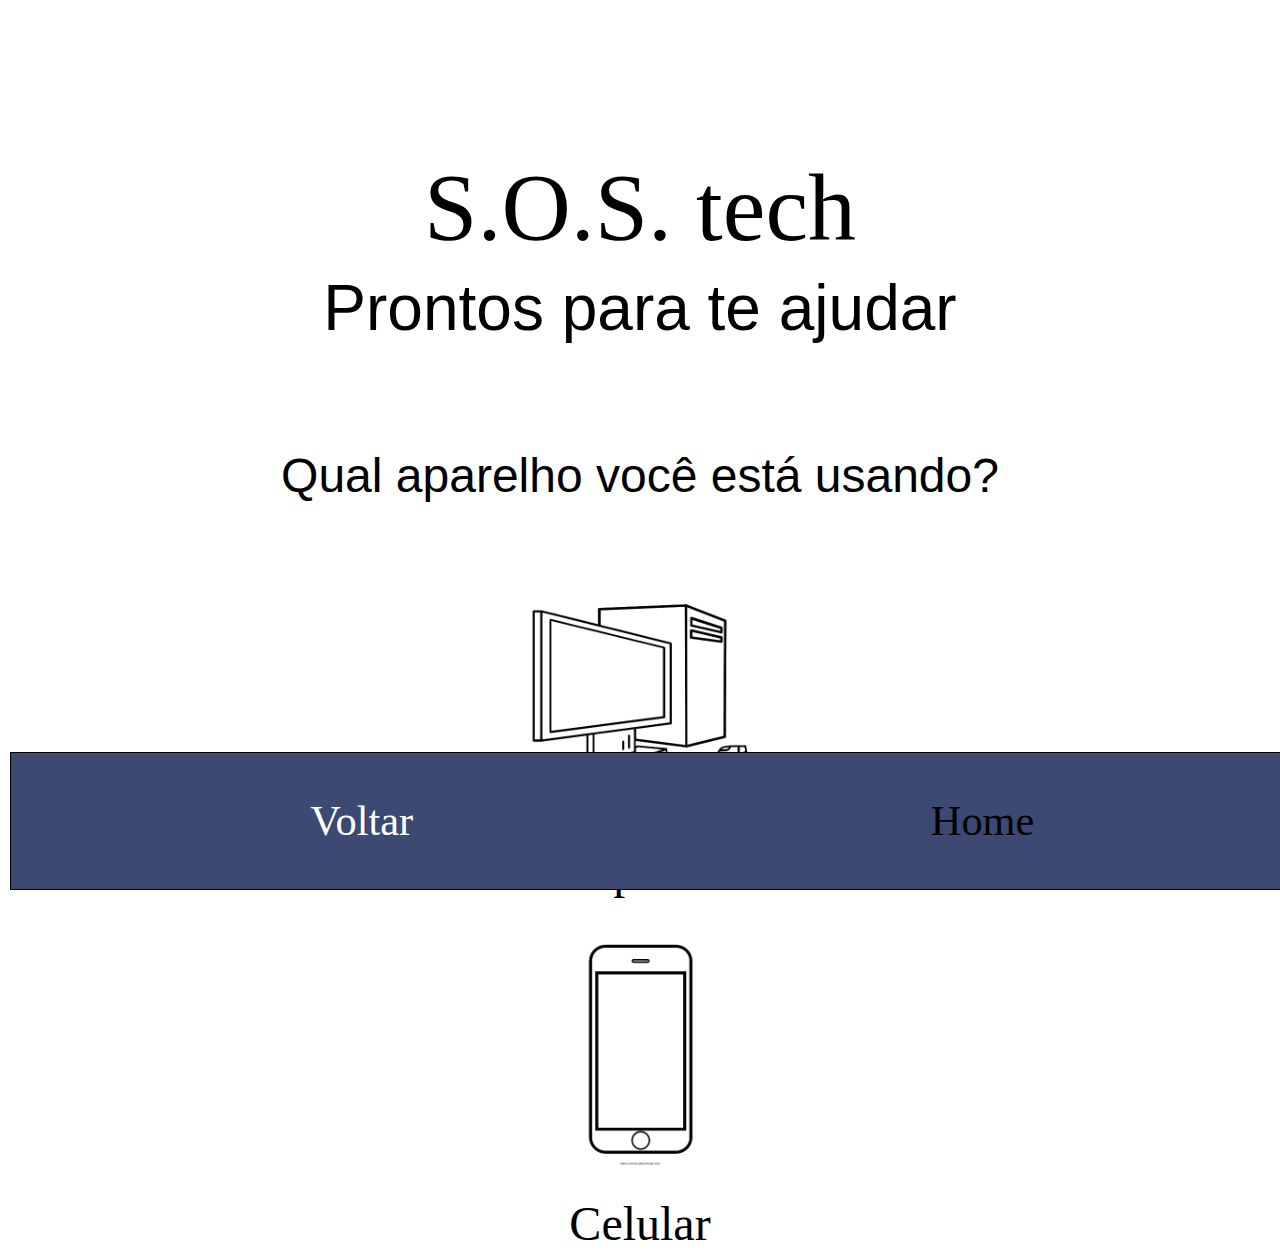
<file: index.html>
<!-- commenting in html-->

<!DOCTYPE html>
<html lang = "pt-br">
<meta charset = "utf-8">

<head>
	<title>S.O.S. tech</title>
	<link href = "./assets/css/reset.css" rel = "stylesheet">
	<link href = "./assets/css/style.css" rel = "stylesheet">
	<link href = "https://fonts.googleapis.com/css?family=Poppins&display=swap" rel="stylesheet">
	<script src = "./assets/js/codes.js"></script>
	<script src = "./assets/js/index.js"></script>
</head>


<body class = "body">

	<h1 class="title_index">S.O.S. tech</h1>

	<div class="container">
		<h2 class="subtitle_index">Prontos para te ajudar</h2>
	</div>

	<h3 class = "subsubtitle"> Qual aparelho você está usando?</h3>

	<ul class = "aparelhos">
		<li class = "aparelho"><a href="computador.html"><img class="image" src="assets/img/computador.png" alt="computador"></a><a href="computador.html"><h4>Computador</h4></a></li>
		<li class = "aparelho"><a href="Celular.html"><img class="image" src="assets/img/celular.png" alt="celular"></a><a href="Celular.html"><h4>Celular</h4></a></li>
	</ul>

	<footer class = "footer">
		<ul class = "nav">
			<li class = "nav-item"><button class = 'button' onclick="goBack()">Voltar</button><script>
				function goBack() {
					window.history.back();
				}
			</script></li>
			<li class = "nav-item"><a href="index.html" class='button'>Home</a></li>
		</ul>
	</footer>

</body>

</html>
</file>
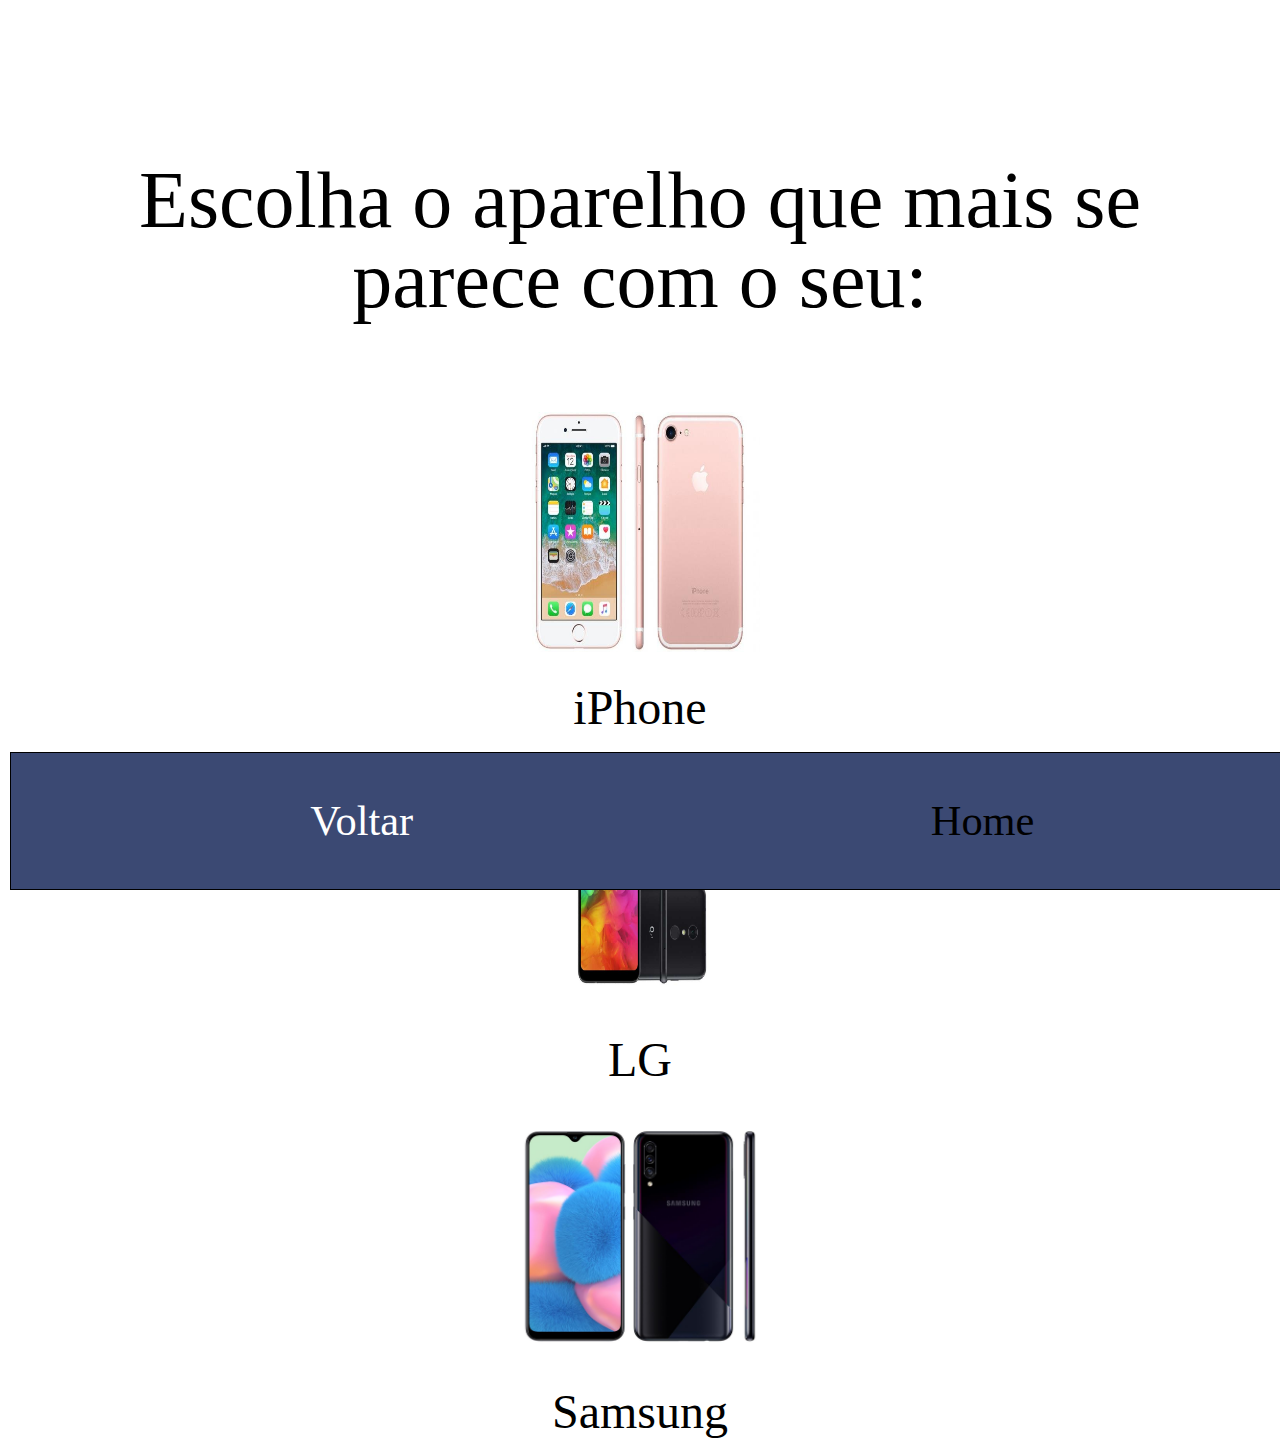
<file: Celular.html>
<!-- commenting in html-->

<!DOCTYPE html>
<html lang = "pt-br">
<meta charset = "utf-8">

<head>
	<title>Celular</title>
	<link href = "./assets/css/reset.css" rel = "stylesheet">
	<link href = "./assets/css/style.css" rel = "stylesheet">
	<link href = "https://fonts.googleapis.com/css?family=Poppins&display=swap" rel="stylesheet">
  <script src = "./assets/js/codes.js"></script>
</head>

<body class = "body">
	<h1 class = "title">Escolha o aparelho que mais se parece com o seu:</h1>

	<ul class = "aparelhos">
		<li class = "aparelho"><a href="perguntas_iphone.html"><img class="image" src="assets/img/iphone.jpg" alt="IPhone"></a><a href="perguntas_iphone.html"><h4>iPhone</h4></a></li>
		<li class = "aparelho"><a href="pagina_em_construcao.html"><img class="image" src="assets/img/lg.jpg" alt="LG"></a><a href="perguntas_iphone.html"><h4>LG</h4></a></li>
		<li class = "aparelho"><a href="pagina_em_construcao.html"><img class="image" src="assets/img/samsung.jpg" alt="Samsung"></a><a href="perguntas_iphone.html"><h4>Samsung</h4></a></li>
	</ul>

	<footer class = "footer">
		<ul class = "nav">
			<li class = "nav-item"><button class = 'button' onclick="goBack()">Voltar</button><script>
				function goBack() {
					window.history.back();
				}
			</script></li>
			<li class = "nav-item"><a href="index.html" class='button'>Home</a></li>
		</ul>
	</footer>

</body>
</html>
</file>
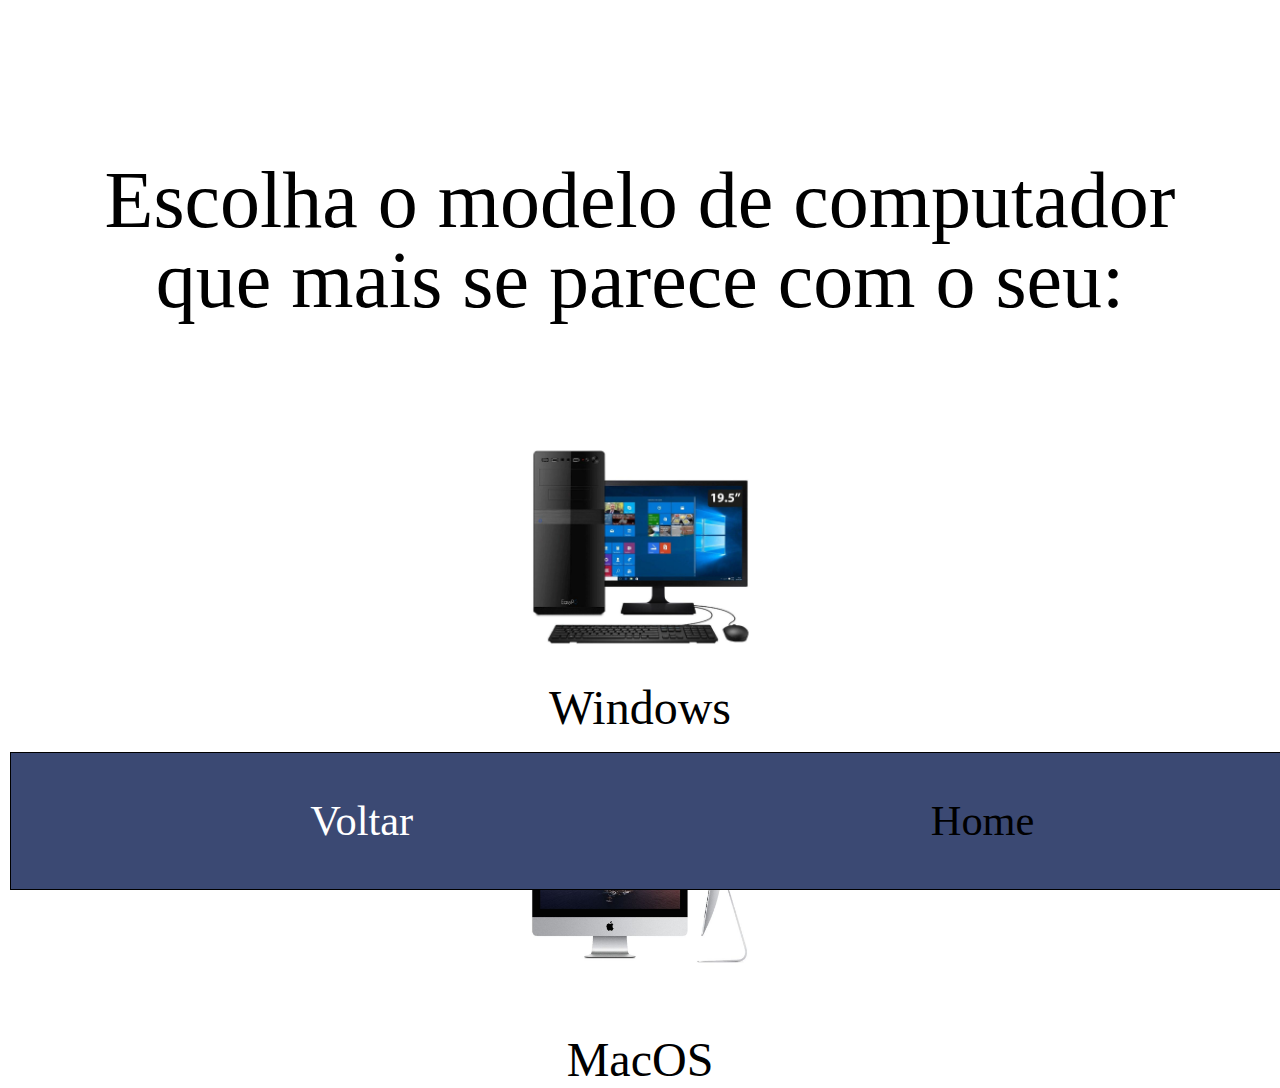
<file: computador.html>
<!-- commenting in html-->

<!DOCTYPE html>
<html lang = "pt-br">
<meta charset = "utf-8">

<head>
	<title>Computador</title>
	<link href = "./assets/css/reset.css" rel = "stylesheet">
	<link href = "./assets/css/style.css" rel = "stylesheet">
	<link href = "https://fonts.googleapis.com/css?family=Poppins&display=swap" rel="stylesheet">
  <script src = "./assets/js/codes.js"></script>
</head>

<body class = "body">
	<h1 class = "title">Escolha o modelo de computador que mais se parece com o seu:</h1>

	<ul class = "aparelhos">
		<li class = "aparelho"><a href="pagina_em_construcao.html"><img class="image" src="assets/img/windows.jpg" alt="Computador Windows"></a><a href="pagina_em_construcao.html"><h4>Windows</h4></a></li>
		<li class = "aparelho"><a href="pagina_em_construcao.html"><img class="image" src="assets/img/imac" alt="Mac"></a><a href="pagina_em_construcao.html"><h4>MacOS</h4></a></li>
		
	</ul>

	<footer class = "footer">
		<ul class = "nav">
			<li class = "nav-item"><button class = 'button' onclick="goBack()">Voltar</button><script>
				function goBack() {
					window.history.back();
				}
			</script></li>
			<li class = "nav-item"><a href="index.html" class='button'>Home</a></li>
		</ul>
	</footer>

</body>
</html>
</file>
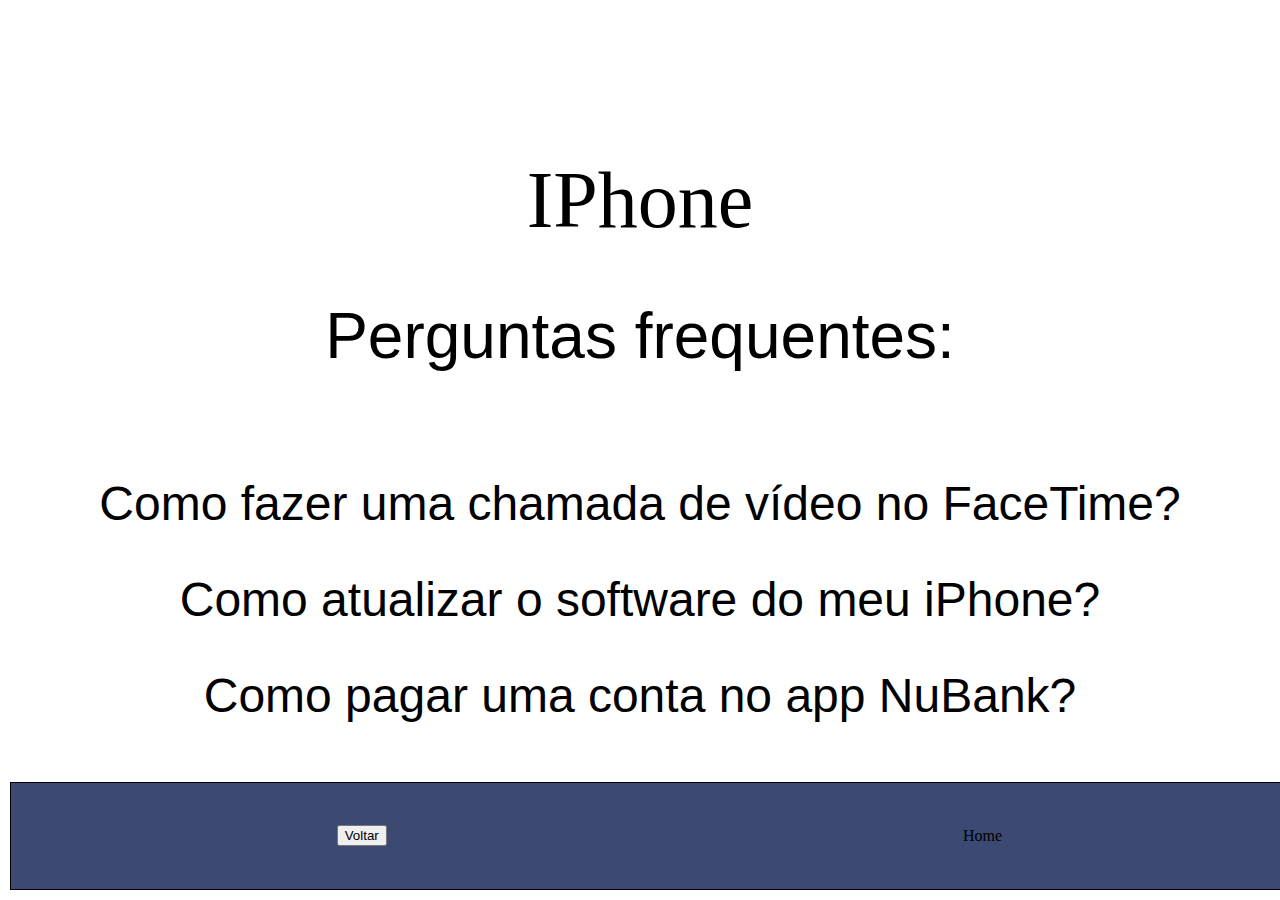
<file: IPhone.html>
<!-- commenting in html-->

<!DOCTYPE html>
<html lang = "pt-br">
<meta charset = "utf-8">

<head>
	<title>IPhone</title>
	<link href = "./assets/css/reset.css" rel = "stylesheet">
	<link href = "./assets/css/style.css" rel = "stylesheet">
	<link href = "https://fonts.googleapis.com/css?family=Poppins&display=swap" rel="stylesheet">
    <script src = "./assets/js/codes.js"></script>
</head>

<body>
	<h1 class = "title">IPhone</h1>
	<div class="container">
		<h2 class="subtitle">Perguntas frequentes:</h2>
	</div>

	<div class = "cduvidas">
	<ul class = "duvidas">
		<li class = "subsubtitle">Como fazer uma chamada de vídeo no FaceTime?</li>
		<li class = "subsubtitle">Como atualizar o software do meu iPhone?</li>
		<li class = "subsubtitle">Como pagar uma conta no app NuBank?</li>
	</ul>
	</div>

<footer class = "footer">
		<ul class = "nav">
			<li class = "nav-item"><button onclick="goBack()">Voltar</button><script>
				function goBack() {
 					window.history.back();
				}
			</script></li>
			<li class = "nav-item"><a href="index.html">Home</a></li>
		</ul>
	</footer>

</body>
</html>
</file>
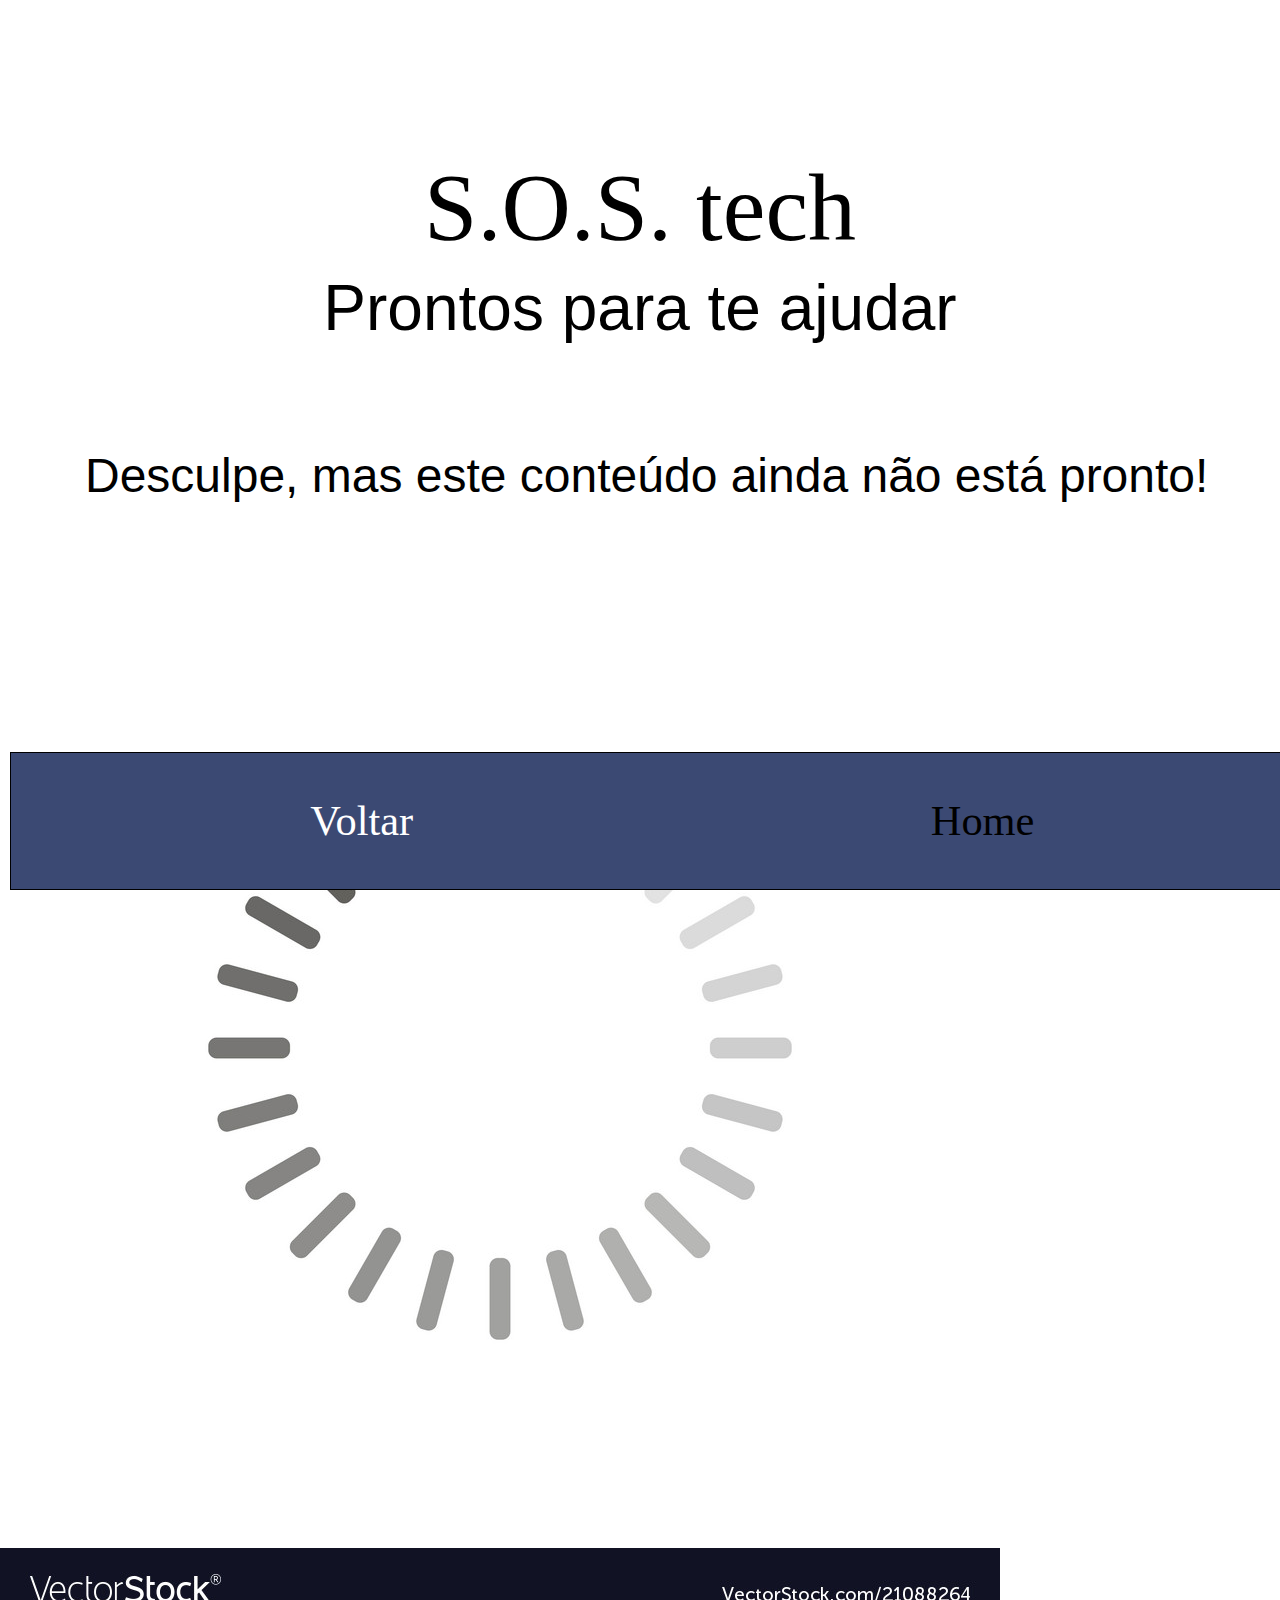
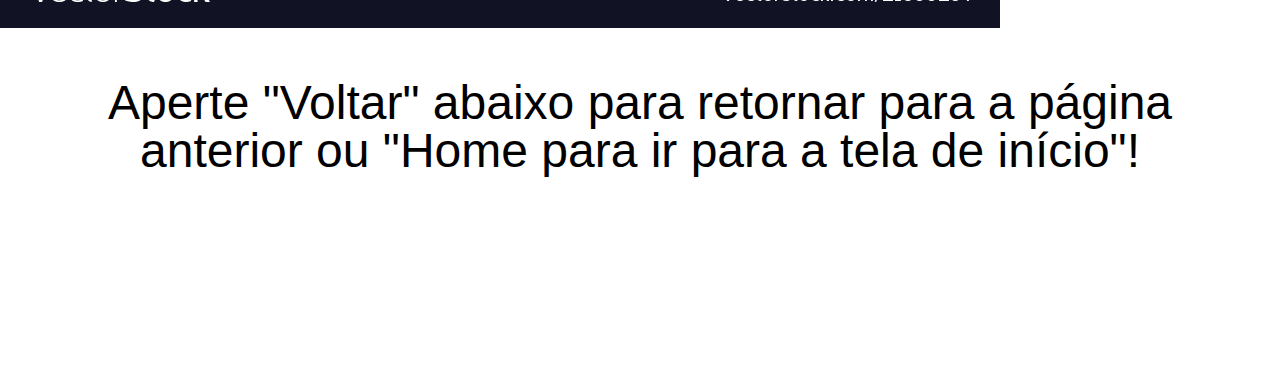
<file: pagina_em_construcao.html>
<!-- commenting in html-->

<!DOCTYPE html>
<html lang = "pt-br">
<meta charset = "utf-8">

<head>
	<title>S.O.S. tech</title>
	<link href = "./assets/css/reset.css" rel = "stylesheet">
	<link href = "./assets/css/style.css" rel = "stylesheet">
	<link href = "https://fonts.googleapis.com/css?family=Poppins&display=swap" rel="stylesheet">
    <script src = "./assets/js/codes.js"></script>
    <script src = "./assets/js/index.js"></script>
</head>


<body class = "body">

	<h1 class="title_index">S.O.S. tech</h1>

	<div class="container">
		<h2 class="subtitle_index">Prontos para te ajudar</h2>
	</div>
    <h3 class = "subsubtitle"><img> Desculpe, mas este conteúdo ainda não está pronto!</h3>
    <img class = "loading_image" src="assets/img/progress_symbol.jpg" alt="Carregando">
    <h3 class = "subsubtitle"> Aperte "Voltar" abaixo para retornar para a página anterior ou "Home para ir para a tela de início"!<br><br><br><br></h3>

    <footer class = "footer">
        <ul class = "nav">
            <li class = "nav-item"><button class = 'button' onclick="goBack()">Voltar</button><script>
                function goBack() {
                    window.history.back();
                }
            </script></li>
            <li class = "nav-item"><a href="index.html" class='button'>Home</a></li>
        </ul>
    </footer>

</body>

</html>
</file>
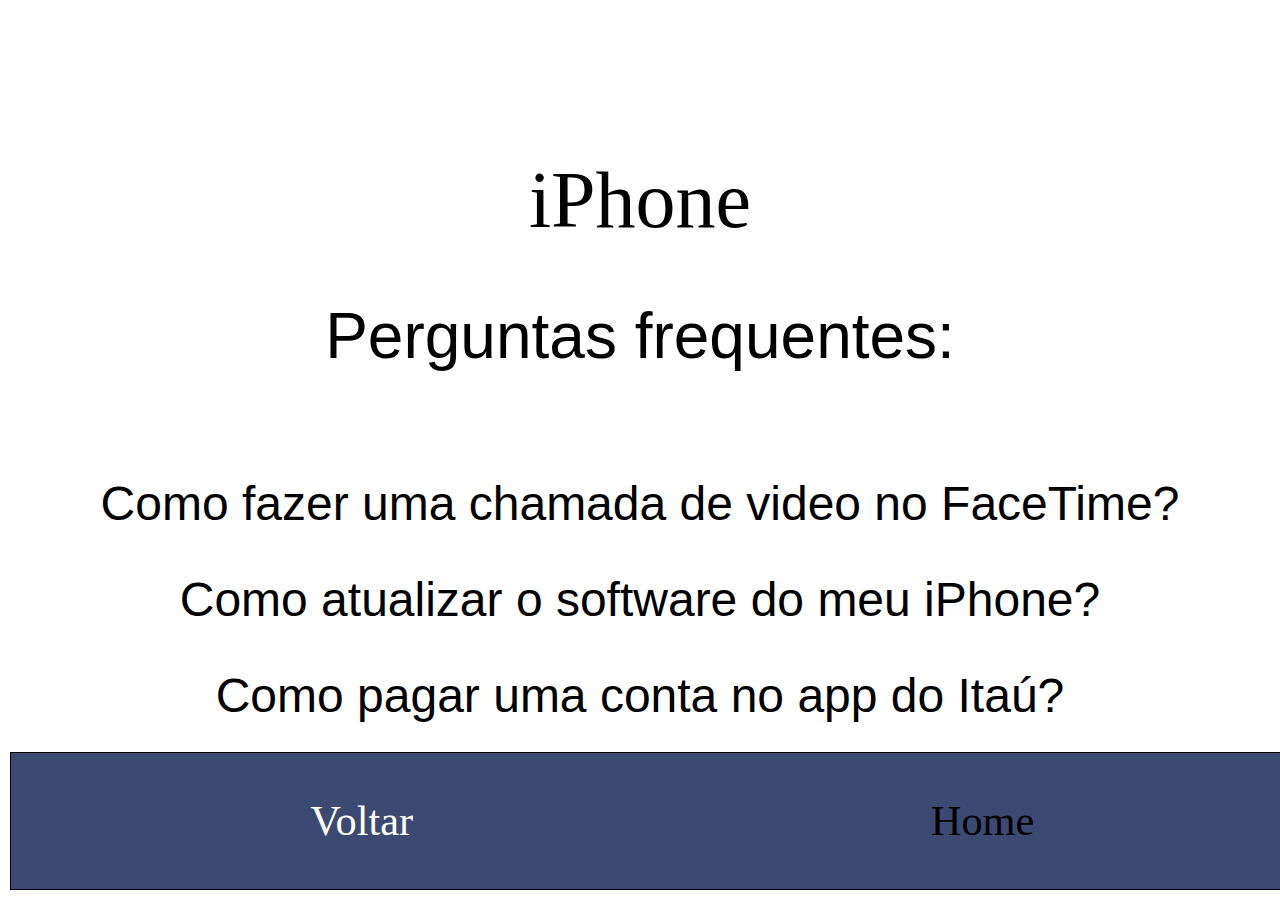
<file: perguntas_iphone.html>
<!-- commenting in html-->

<!DOCTYPE html>
<html lang = "pt-br">
<meta charset = "utf-8">

<head>
	<title>iPhone</title>
	<link href = "./assets/css/reset.css" rel = "stylesheet">
	<link href = "./assets/css/style.css" rel = "stylesheet">
	<link href = "https://fonts.googleapis.com/css?family=Poppins&display=swap" rel="stylesheet">
  <script src = "./assets/js/codes.js"></script>
</head>

<body class = "body">
	<h1 class = "title">iPhone</h1>
	<div class="container">
		<h2 class="subtitle">Perguntas frequentes:</h2>
	</div>

	<div class = "cduvidas">
   <ul class = "duvidas">
    <li class = "subsubtitle"><a href="resposta_facetime.html">Como fazer uma chamada de video no FaceTime?</a></li>
    <li class = "subsubtitle"><a href="resposta_software.html">Como atualizar o software do meu iPhone?</a></li>
    <li class = "subsubtitle"><a href="resposta_nubank.html">Como pagar uma conta no app do Itaú?</a></li>
  </ul>
</div>

<footer class = "footer">
  <ul class = "nav">
   <li class = "nav-item"><button class = 'button' onclick="goBack()">Voltar</button><script>
    function goBack() {
     window.history.back();
   }
 </script></li>
 <li class = "nav-item"><a href="index.html" class='button'>Home</a></li>
</ul>
</footer>

</body>
</html>
</file>
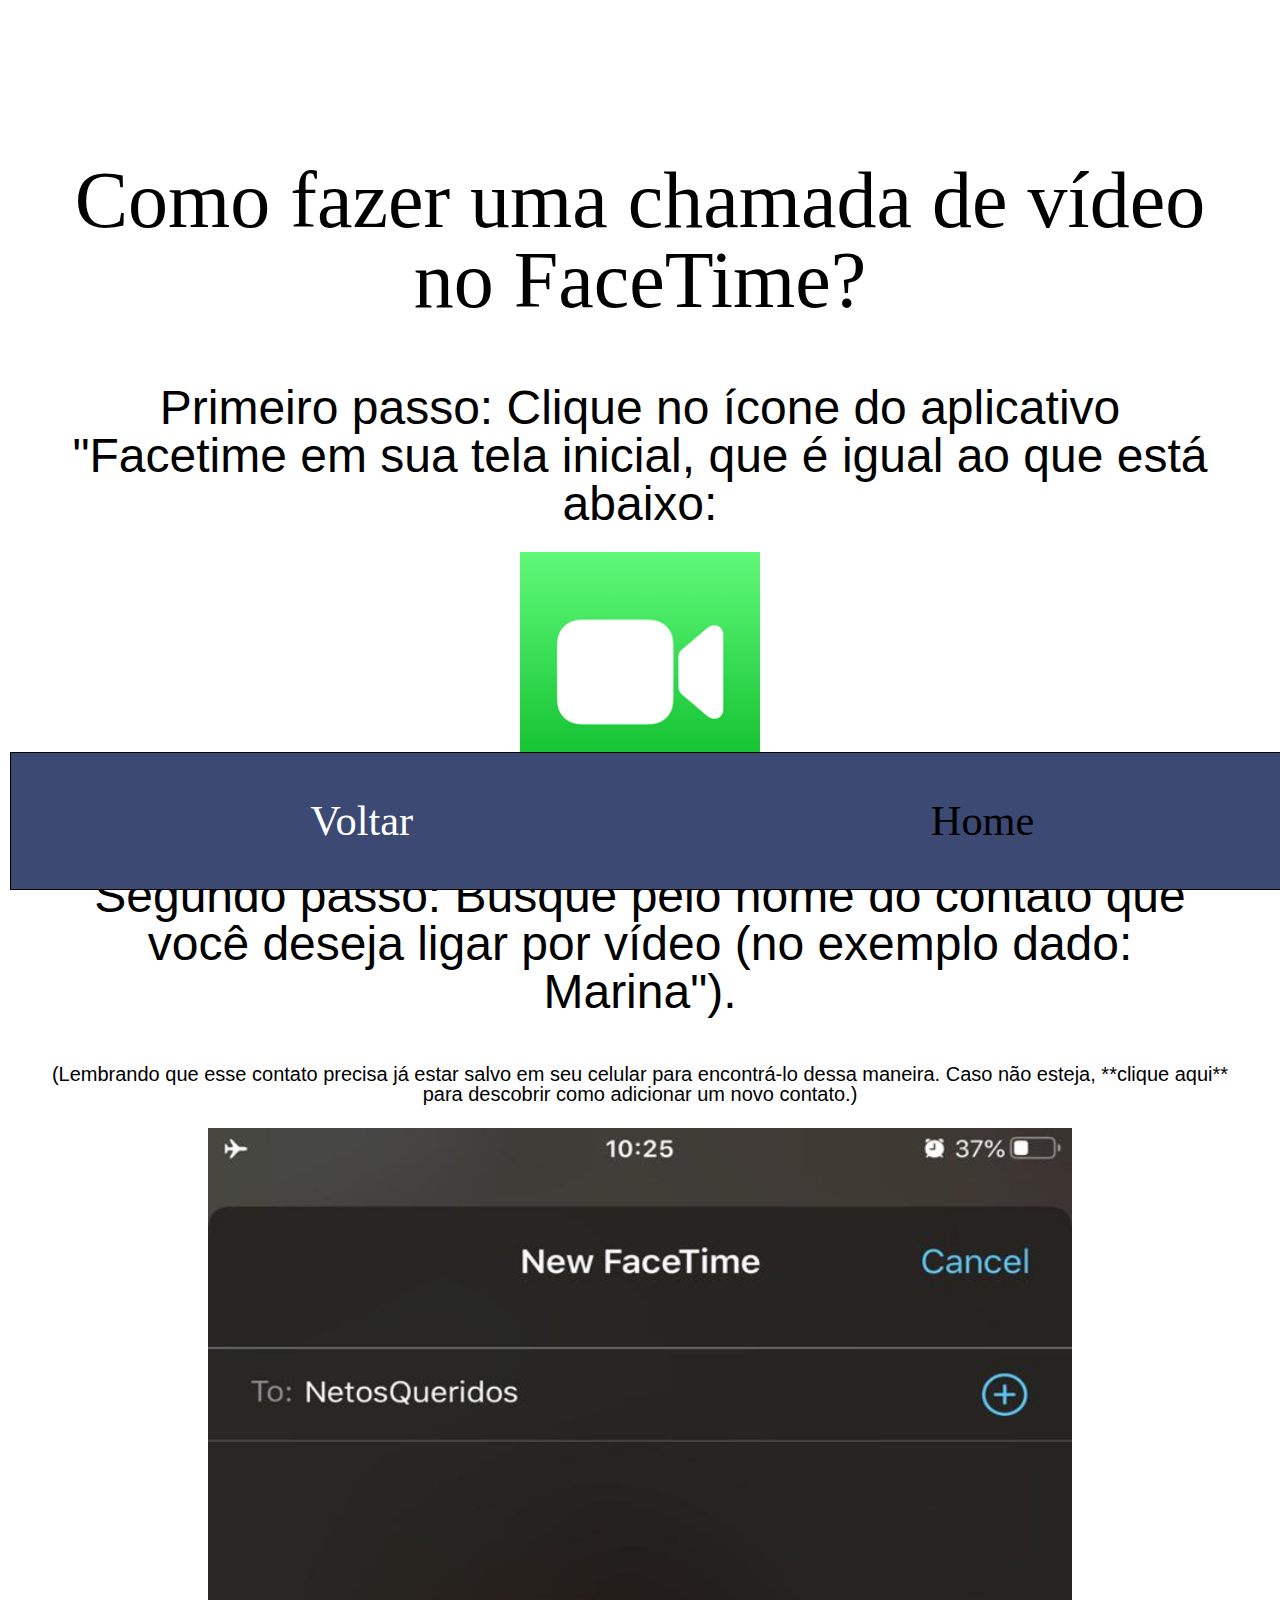
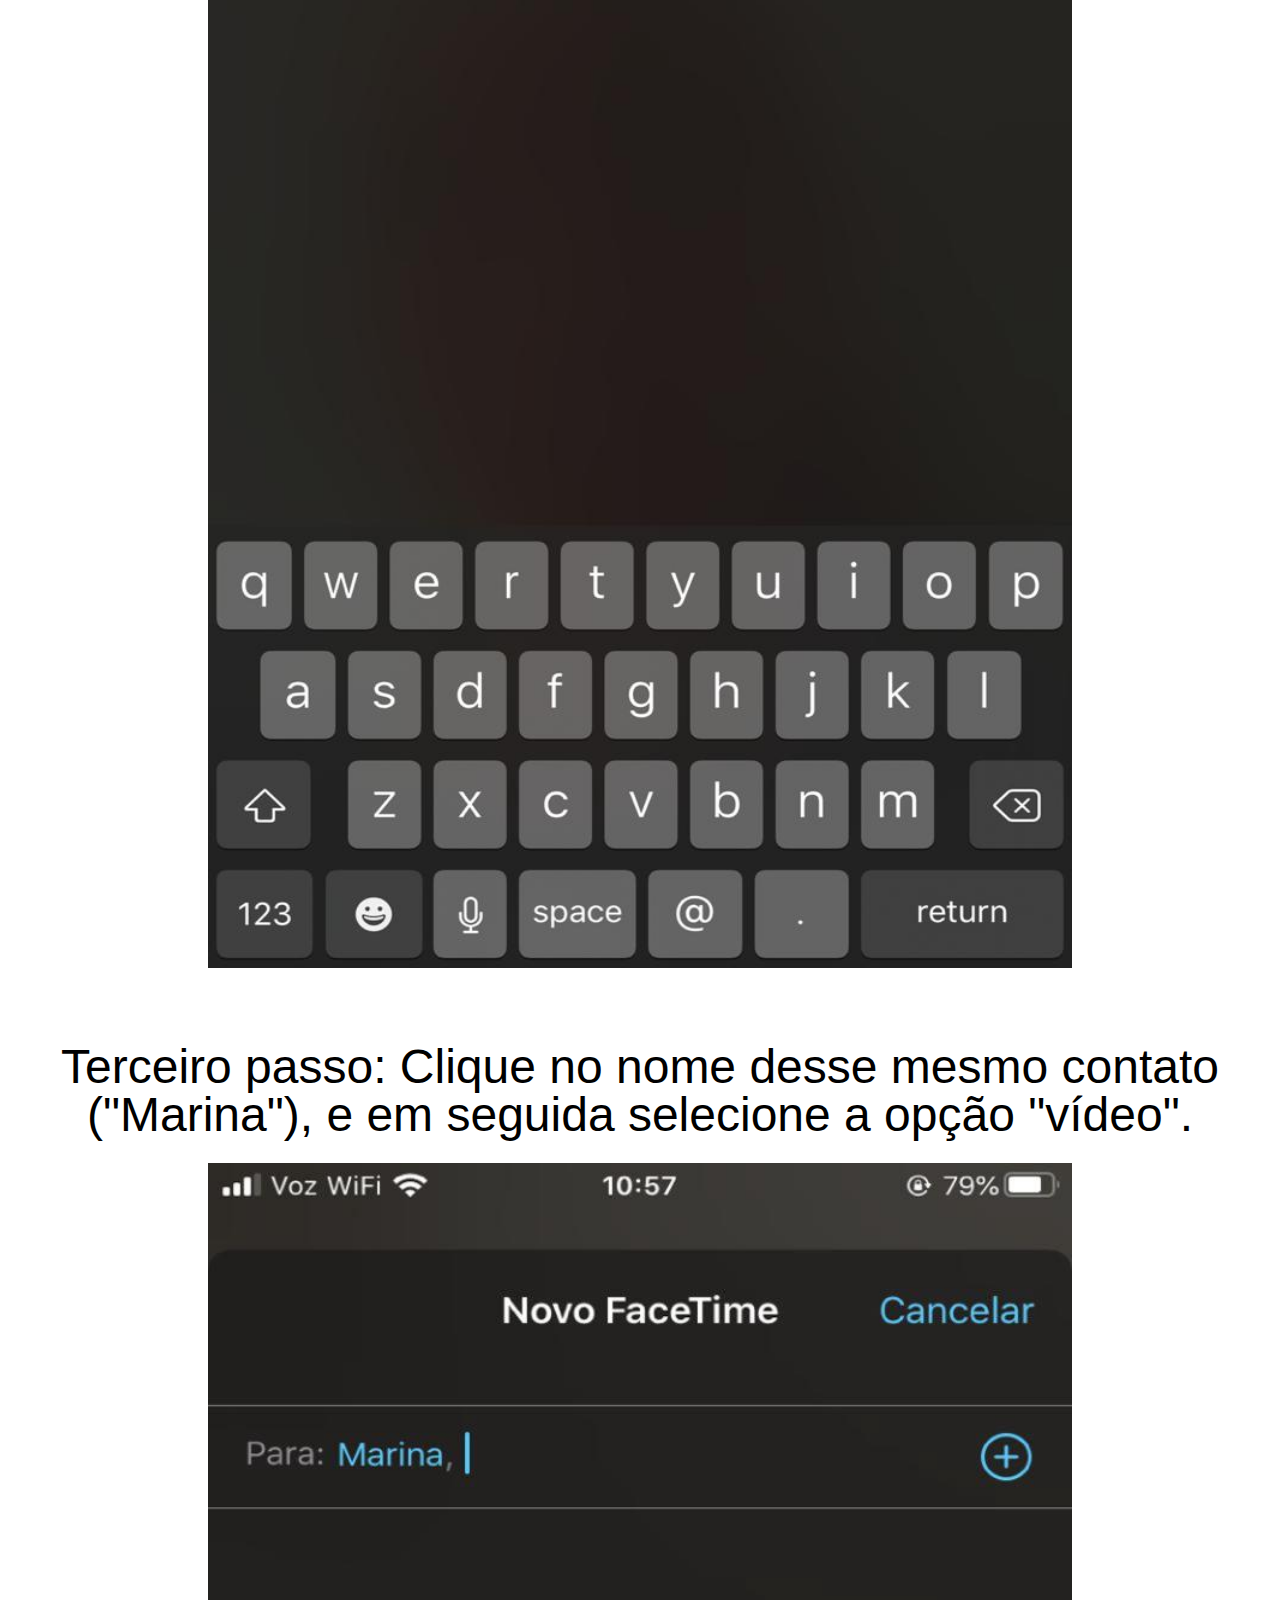
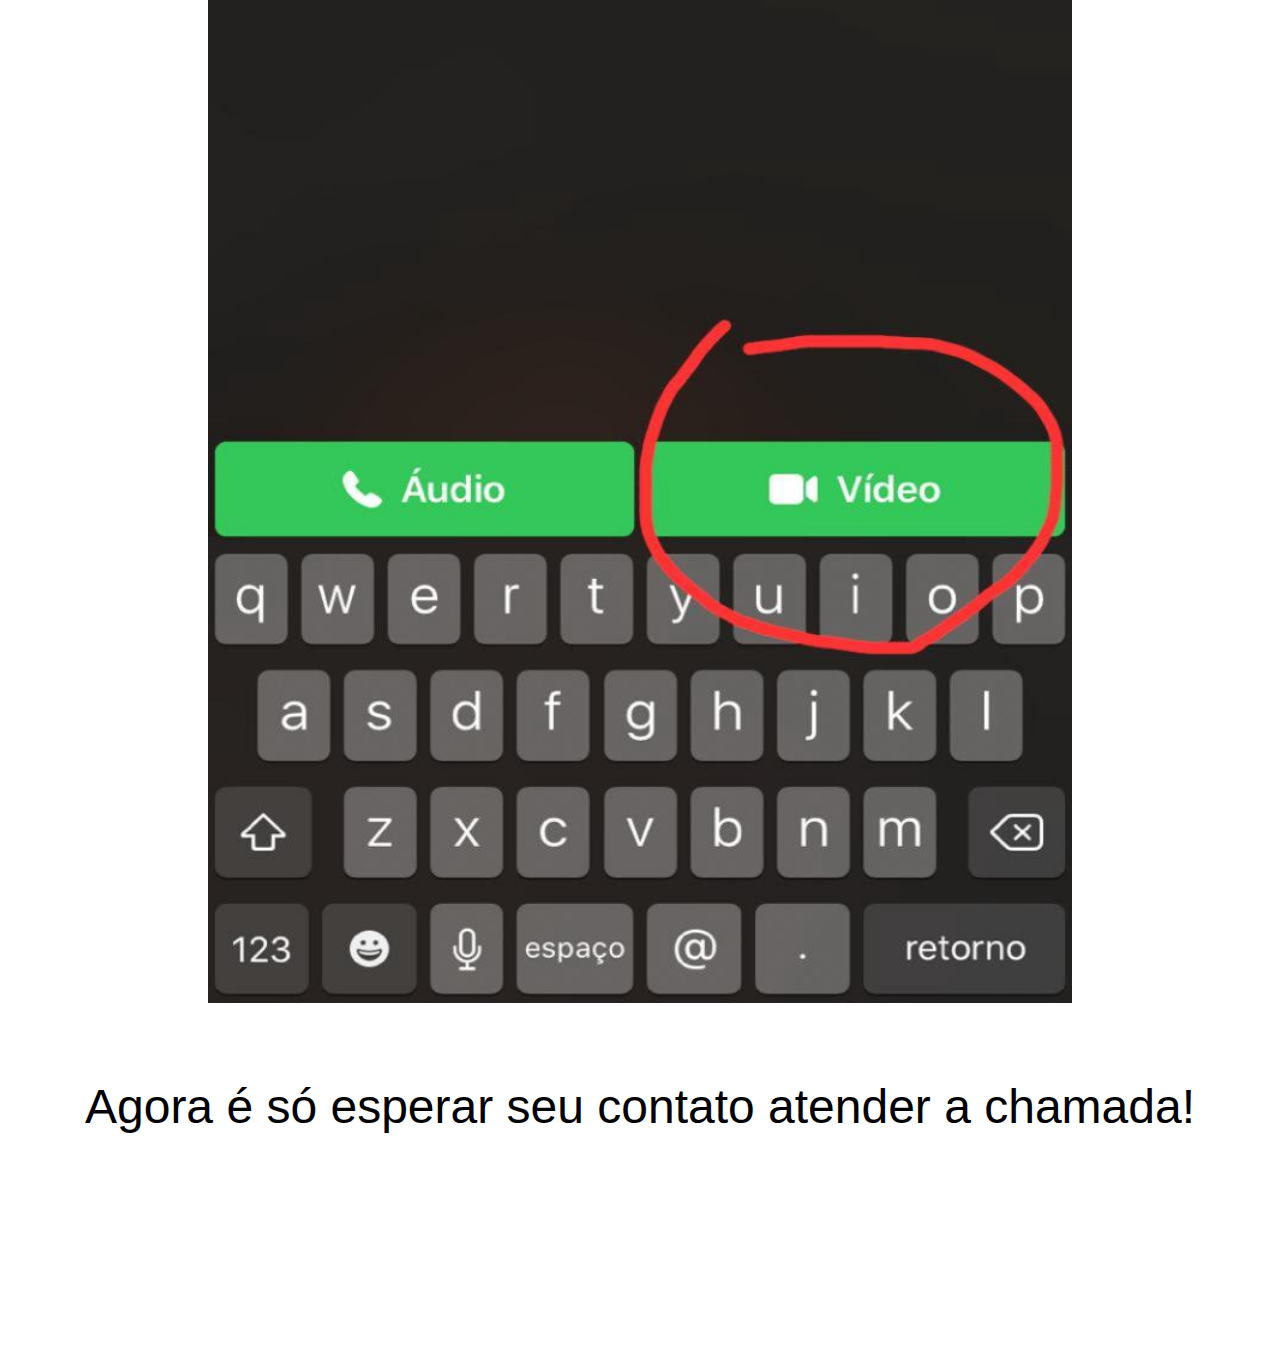
<file: resposta_facetime.html>
<!-- commenting in html-->

<!DOCTYPE html>
<html lang = "pt-br">
<meta charset = "utf-8">

<head>
	<title>Como fazer uma chamada de vídeo no FaceTime?</title>
	<link href = "./assets/css/reset.css" rel = "stylesheet">
	<link href = "./assets/css/style.css" rel = "stylesheet">
	<link href = "https://fonts.googleapis.com/css?family=Poppins&display=swap" rel="stylesheet">
  <script src = "./assets/js/codes.js"></script>
</head>

<body>
	<ul class = "duvidas">
   <li class = "title">Como fazer uma chamada de vídeo no FaceTime?</li>
   <li class = "subsubtitle"><h3>Primeiro passo: Clique no ícone do aplicativo "Facetime em sua tela inicial, que é igual ao que está abaixo:</h3><img class="image" src="assets/img/facetime.png" alt="Facetime Icon"></li>
   <li class = "subsubtitle"><h3>Segundo passo: Busque pelo nome do contato que você deseja ligar por vídeo (no exemplo dado: Marina").</h3></li> 
   <li class="mini_text"><h3>(Lembrando que esse contato precisa já estar salvo em seu celular para encontrá-lo dessa maneira. Caso não esteja, <a href="pagina_em_construcao.html">**clique aqui**</a> para descobrir como adicionar um novo contato.)</h3><img class="screenshot" src="assets/img/facetimepesquisa.jpeg" alt="Passo 1"></li>
   <li class = "subsubtitle"><h3>Terceiro passo: Clique no nome desse mesmo contato ("Marina"), e em seguida selecione a opção "vídeo".</h3><img class="screenshot" src="assets/img/facetimevideo.jpeg" alt="Passo 2"></li>
   <li class = "subsubtitle">Agora é só esperar seu contato atender a chamada!<br><br><br><br><br></li>
 </ul>

 <footer class = "footer">
  <ul class = "nav">
    <li class = "nav-item"><button class = 'button' onclick="goBack()">Voltar</button><script>
      function goBack() {
        window.history.back();
      }
    </script></li>
    <li class = "nav-item"><a href="index.html" class='button'>Home</a></li>
  </ul>
</footer>

</body>
</html>
</file>
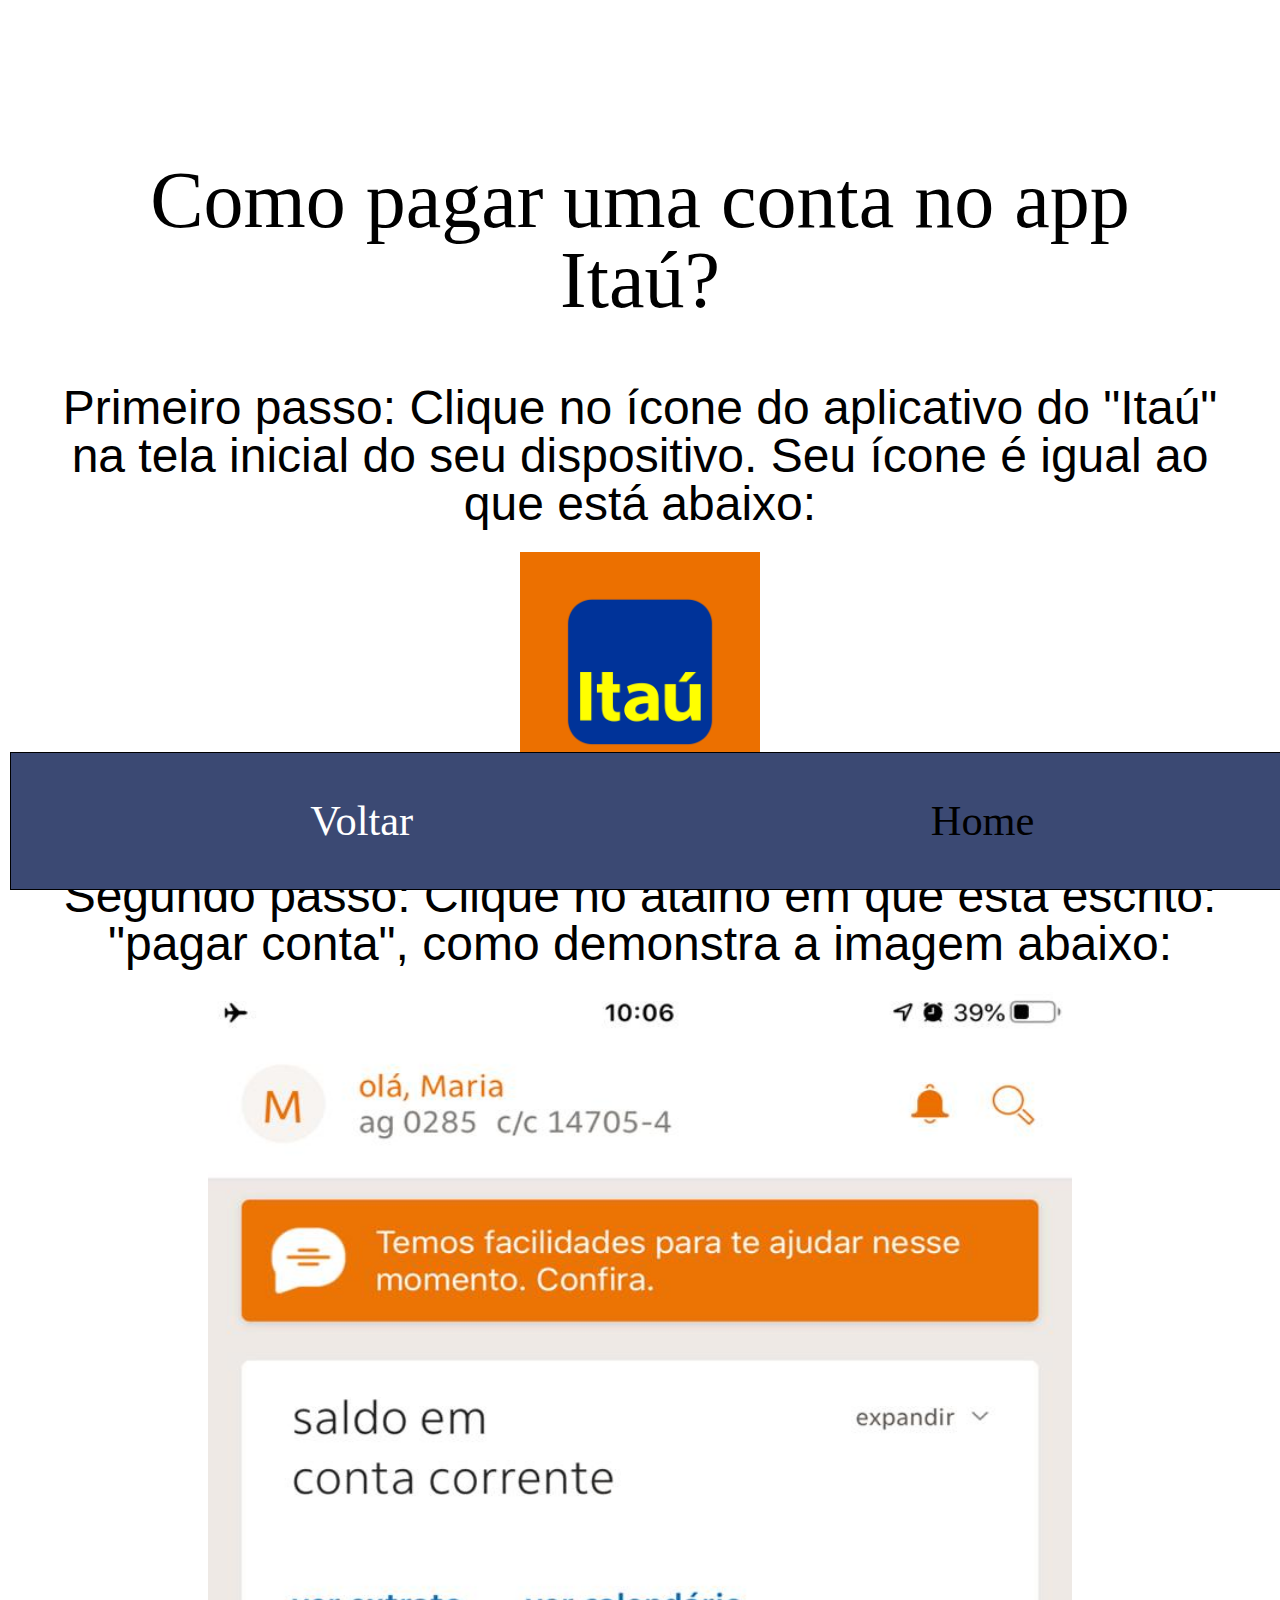
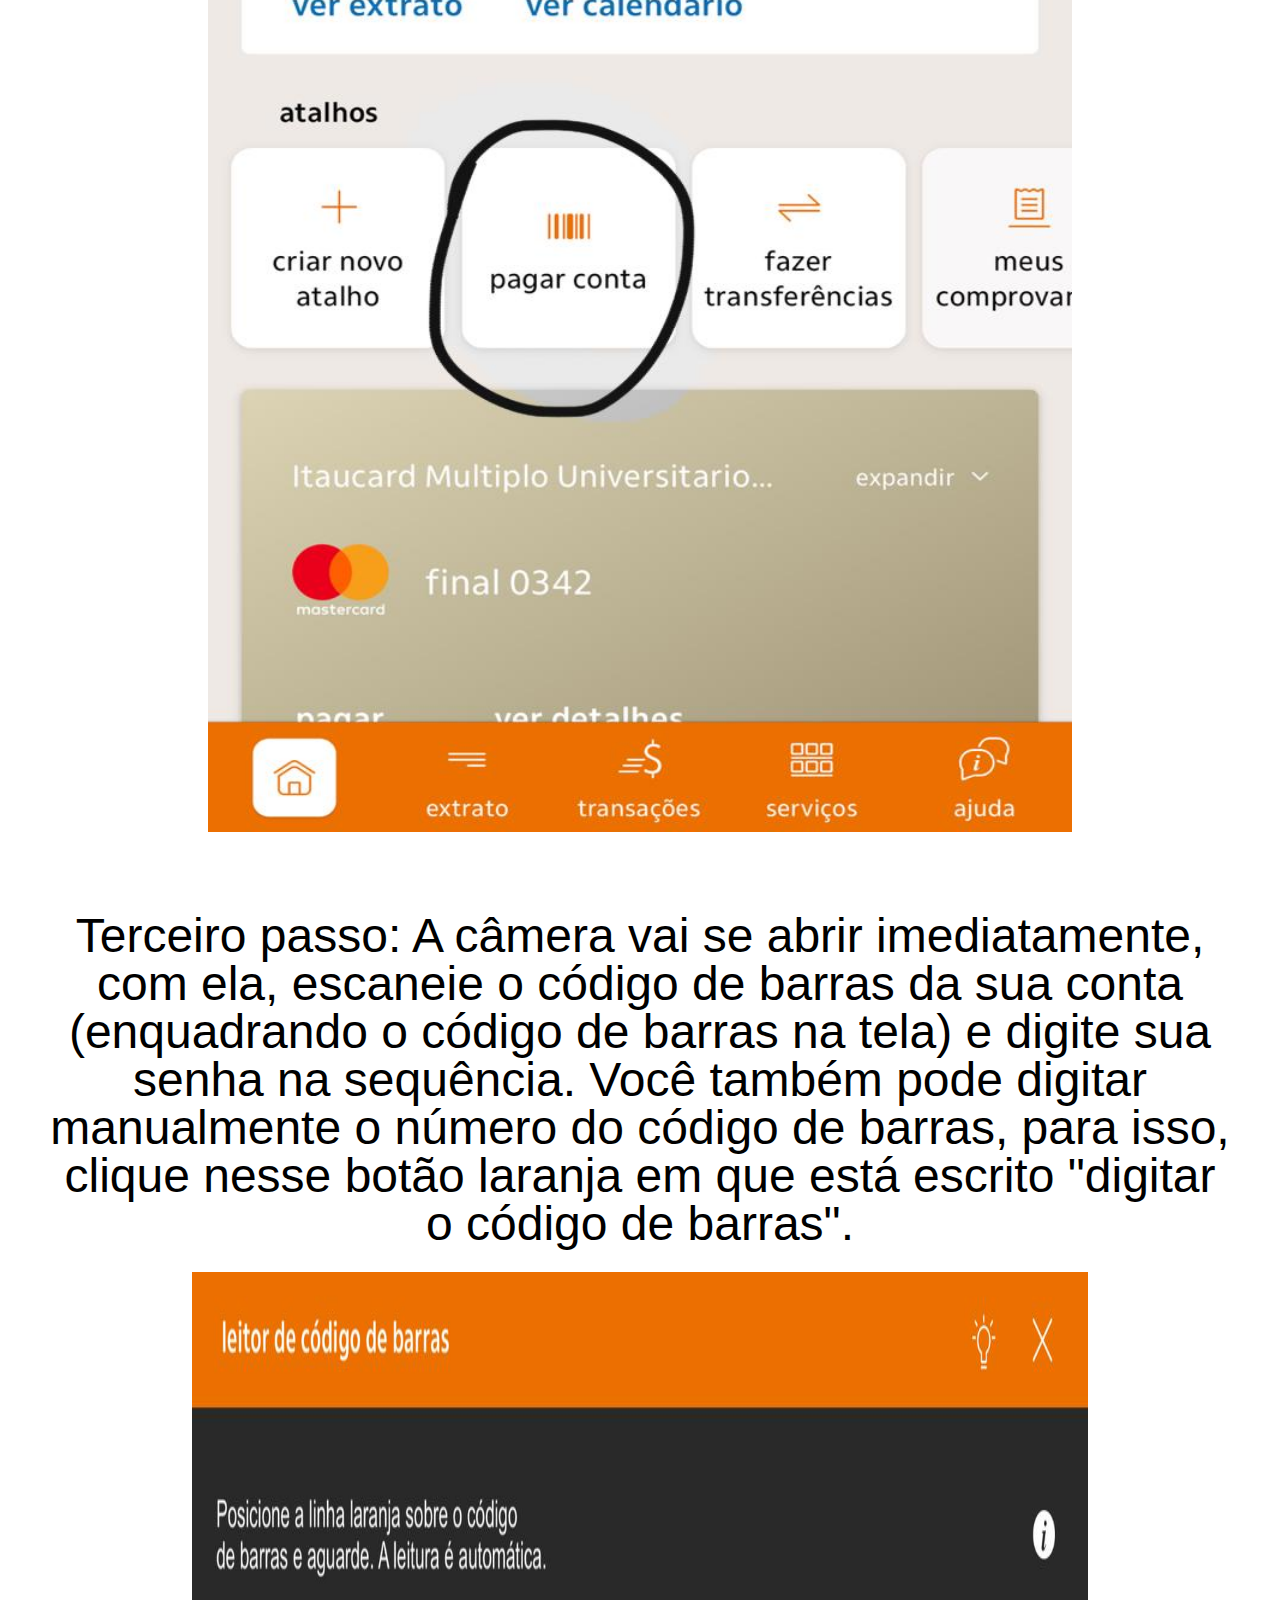
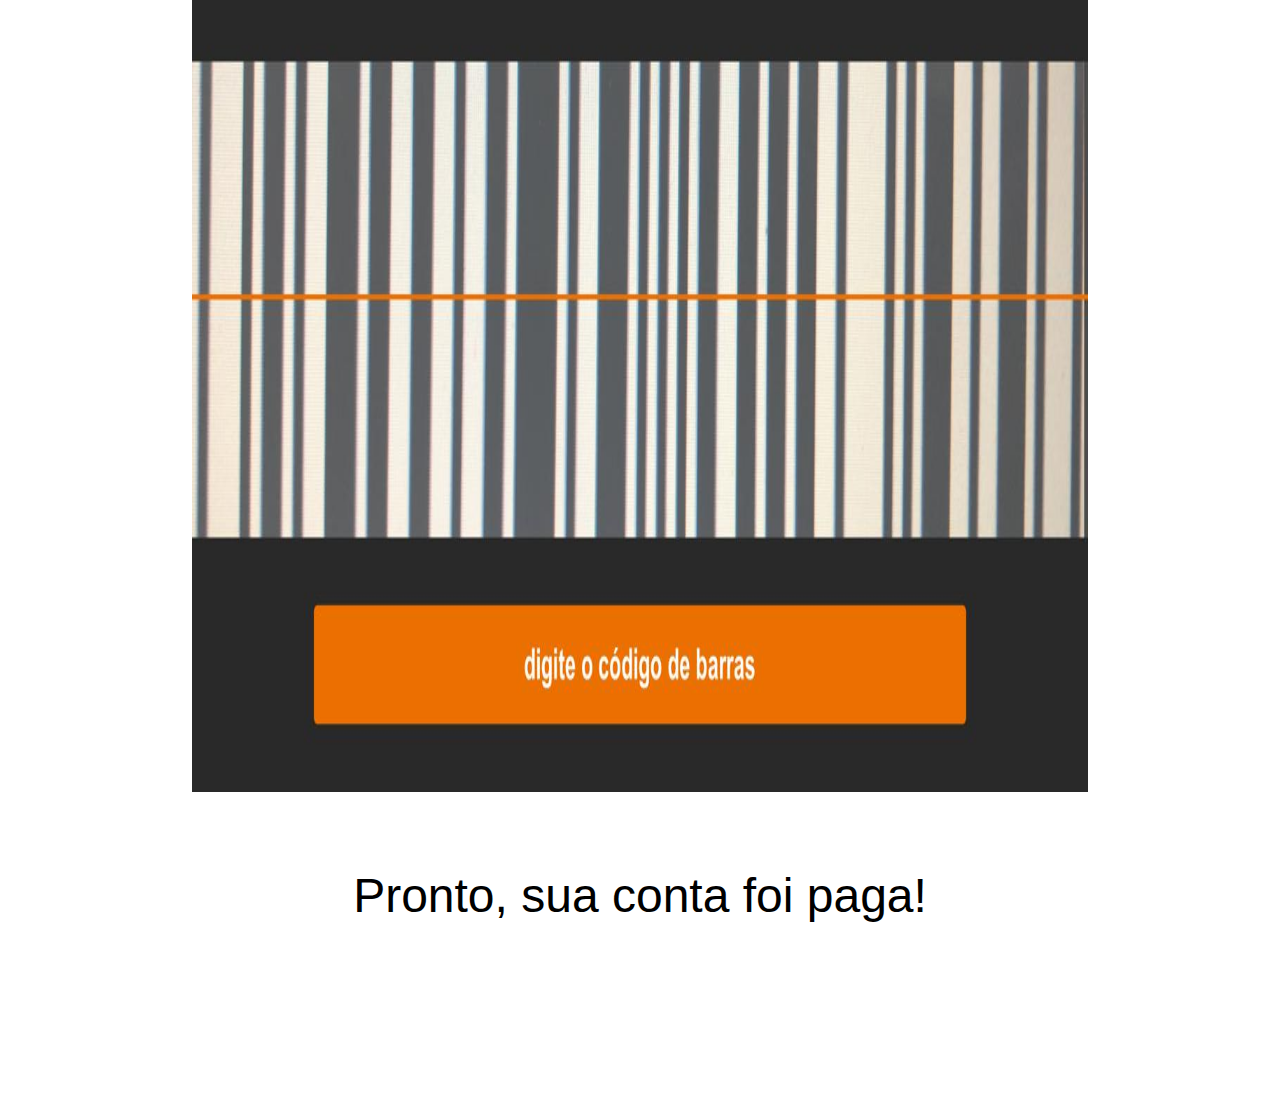
<file: resposta_nubank.html>
<!-- commenting in html-->

<!DOCTYPE html>
<html lang = "pt-br">
<meta charset = "utf-8">

<head>
	<title>Como pagar uma conta no app do Itaú?</title>
	<link href = "./assets/css/reset.css" rel = "stylesheet">
	<link href = "./assets/css/style.css" rel = "stylesheet">
	<link href = "https://fonts.googleapis.com/css?family=Poppins&display=swap" rel="stylesheet">
  <script src = "./assets/js/codes.js"></script>
</head>

<body class = "body">
	<ul class = "duvidas">
   <li class = "title">Como pagar uma conta no app Itaú?</li>
   <li class = "subsubtitle"><h3>Primeiro passo: Clique no ícone do aplicativo do "Itaú" na tela inicial do seu dispositivo. Seu ícone é igual ao que está abaixo:</h3><img class="image" src="assets/img/itau.png" alt="App Itaú"></h2></li>
   <li class = "subsubtitle"><h3>Segundo passo: Clique no atalho em que está escrito: "pagar conta", como demonstra a imagem abaixo:</h3><img class="screenshot" src="assets/img/pagarconta.jpeg" alt="Página Inicial do Itaú"></li>
   <li class = "subsubtitle"><h3>Terceiro passo: A câmera vai se abrir imediatamente, com ela, escaneie o código de barras da sua conta (enquadrando o código de barras na tela) e digite sua senha na sequência. Você também pode digitar manualmente o número do código de barras, para isso, clique nesse botão laranja em que está escrito "digitar o código de barras".</h3><img class="screenshot_cut" src="assets/img/codbarras.jpeg" alt="Página Inicial do Itaú"></li>
   <li class = "subsubtitle">Pronto, sua conta foi paga!<br><br><br><br></li>
 </ul>

 <footer class = "footer">
  <ul class = "nav">
    <li class = "nav-item"><button class = 'button' onclick="goBack()">Voltar</button><script>
      function goBack() {
        window.history.back();
      }
    </script></li>
    <li class = "nav-item"><a href="index.html" class='button'>Home</a></li>
  </ul>
</footer>

</body>
</html>
</file>
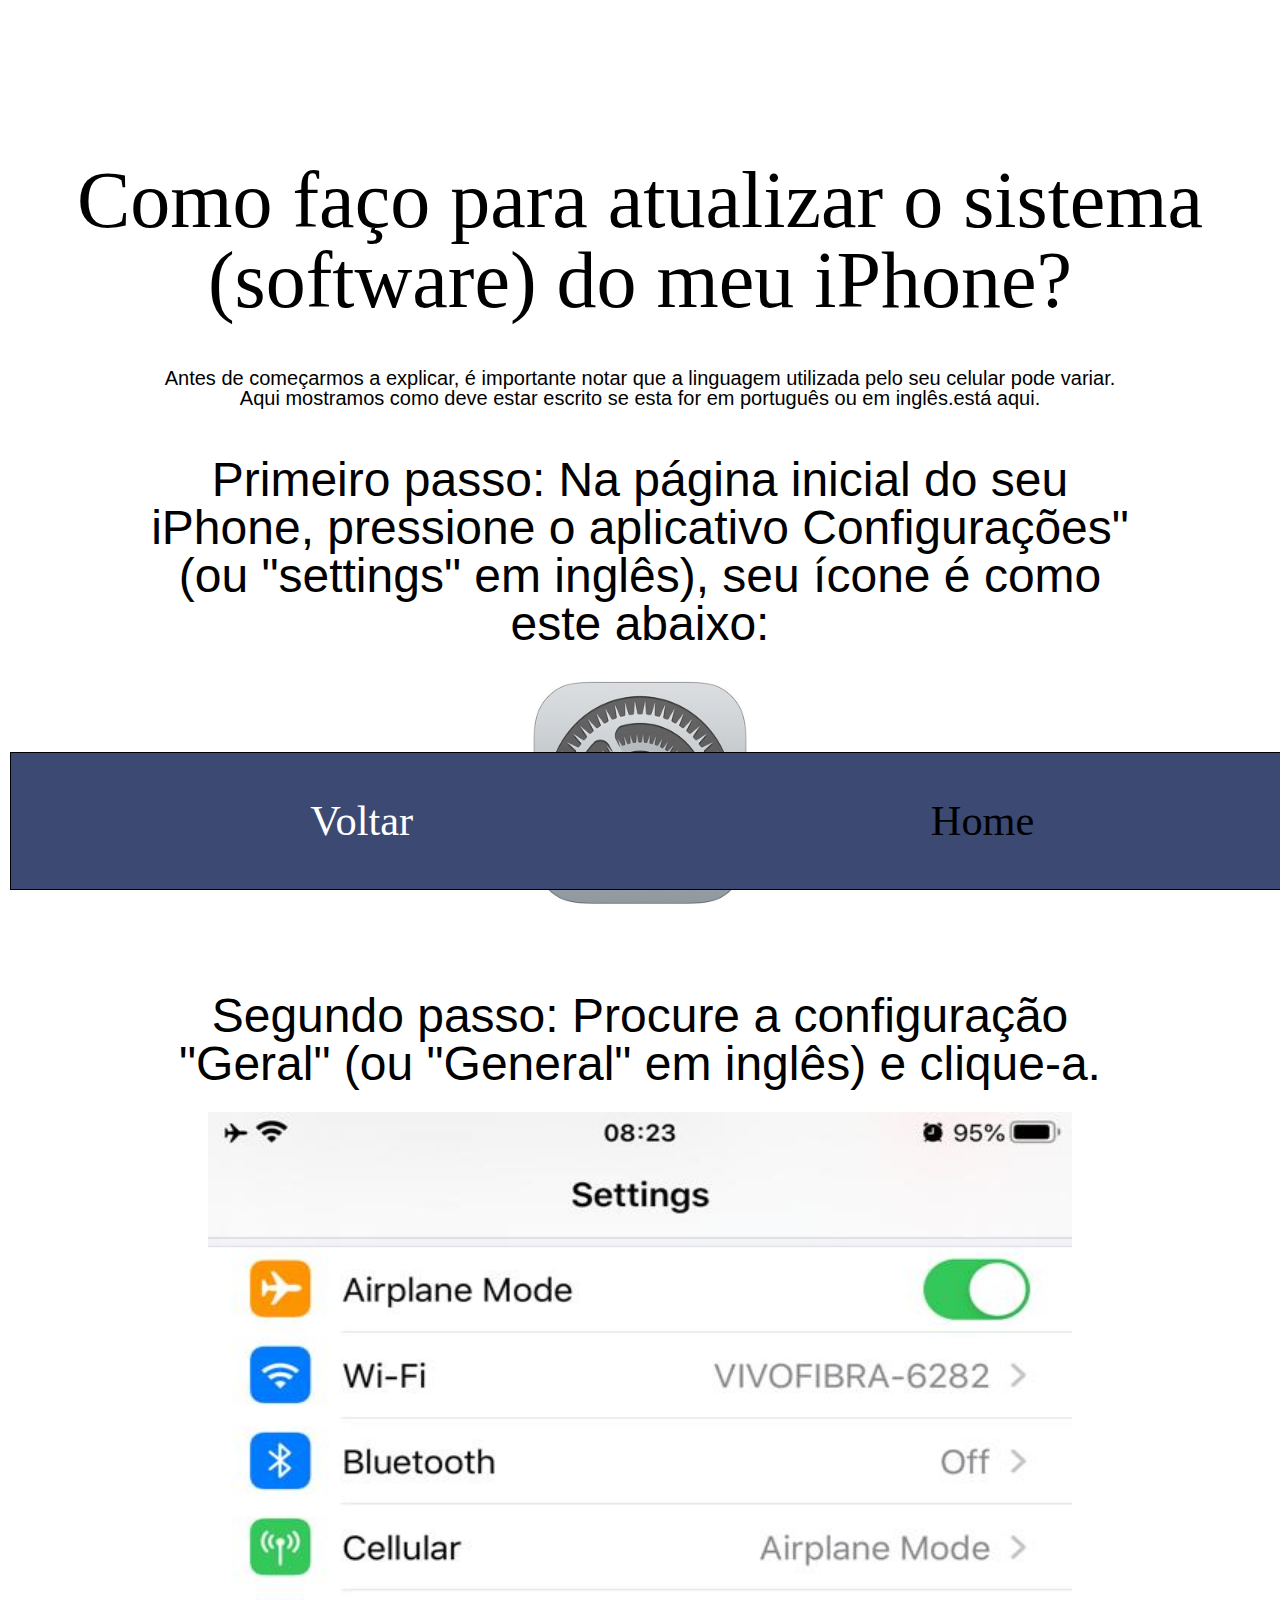
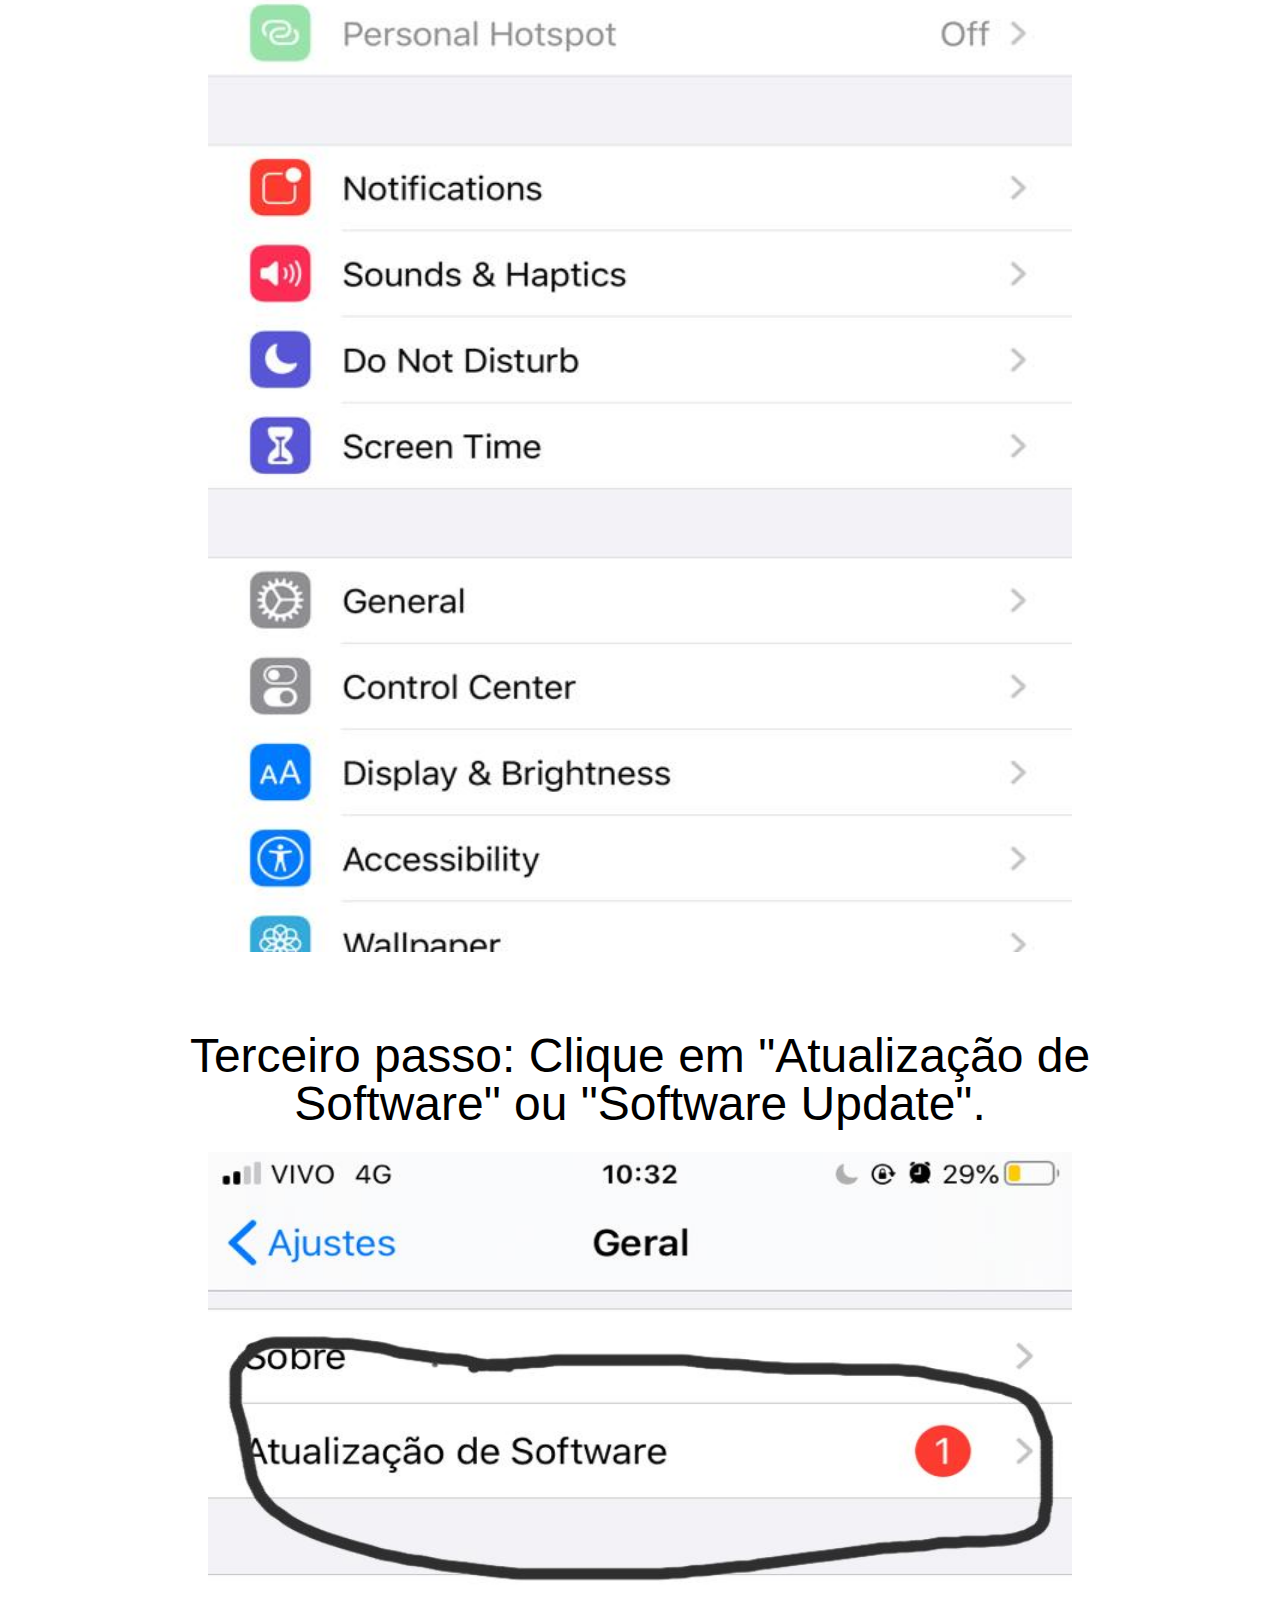
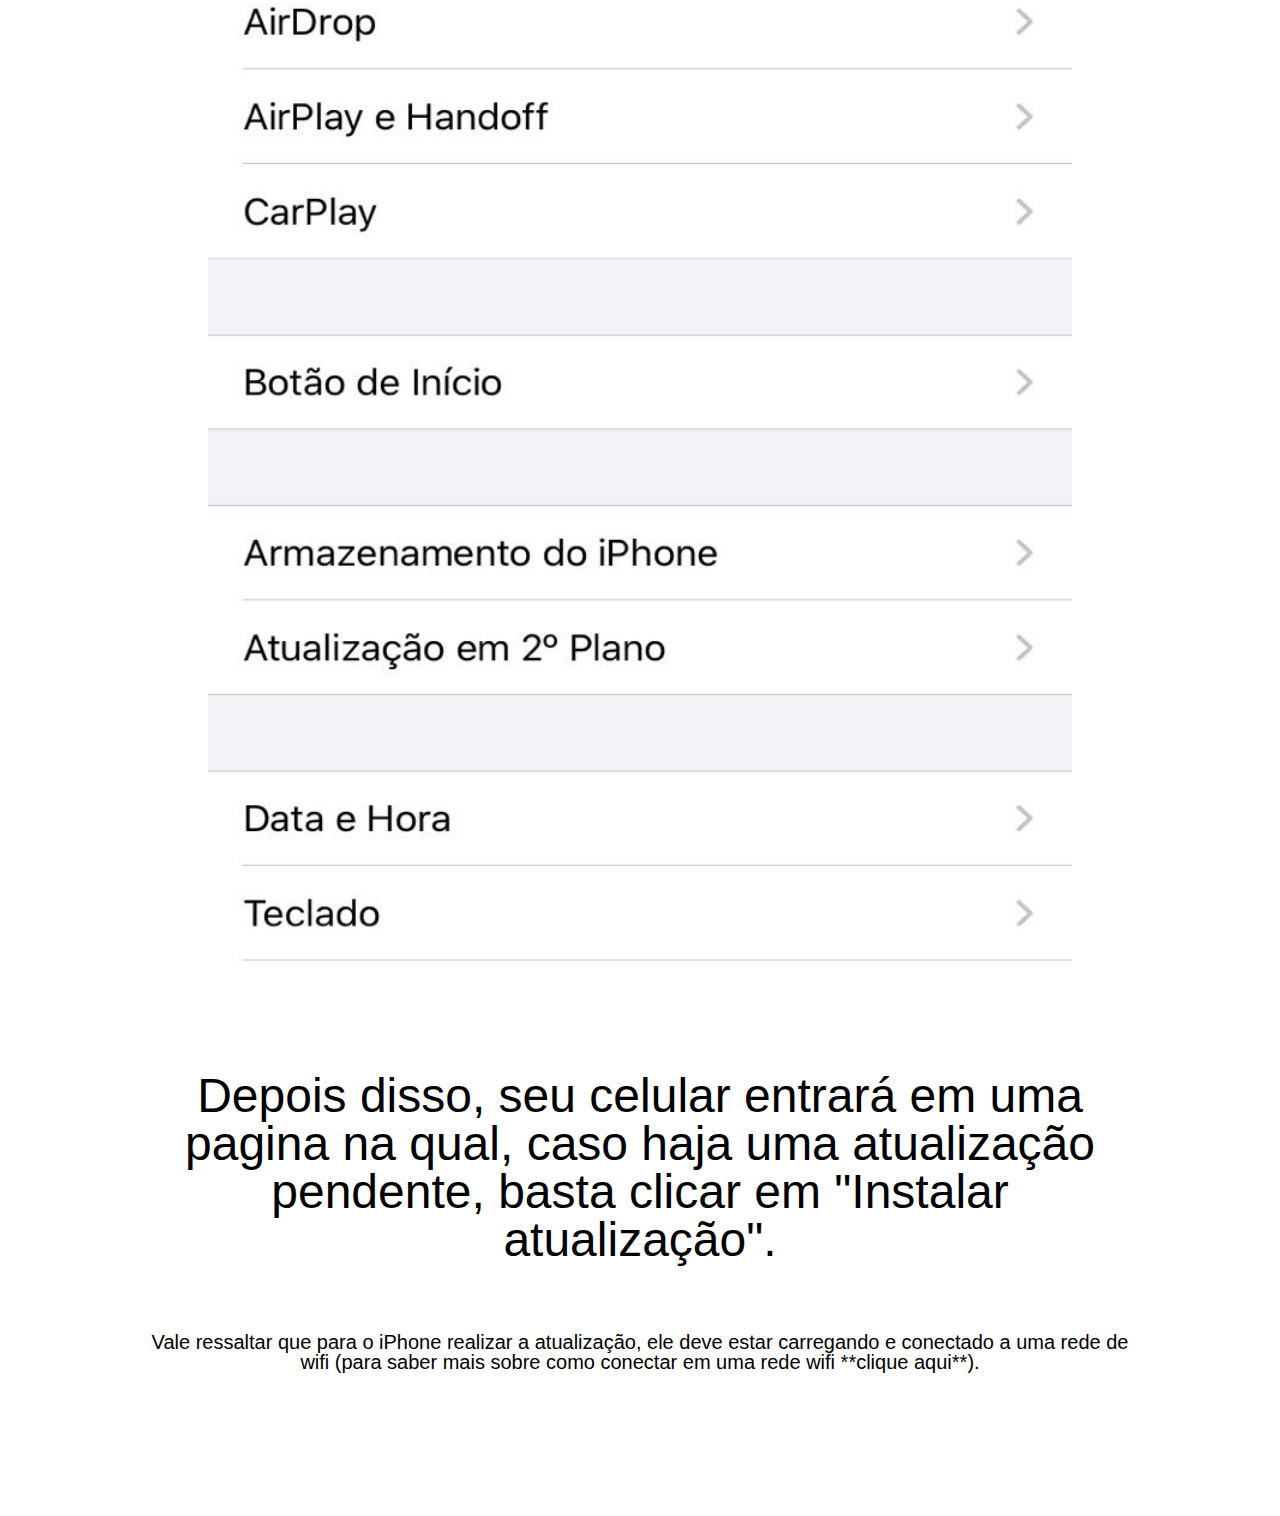
<file: resposta_software.html>
<!DOCTYPE html>
<html lang = "pt-br">
<meta charset = "utf-8">

<head>
	<title>Atualizar o Software</title>
	<link href = "./assets/css/reset.css" rel = "stylesheet">
	<link href = "./assets/css/style.css" rel = "stylesheet">
	<link href = "https://fonts.googleapis.com/css?family=Poppins&display=swap" rel="stylesheet">
  <script src = "./assets/js/codes.js"></script>
</head>

<body class = "body">
	<h1 class = "title">Como faço para atualizar o sistema (software) do meu iPhone?
    <body>
     <div class = "cduvidas">
       <ul class = "duvidas">
        <li class = "mini_text">Antes de começarmos a explicar, é importante notar que a linguagem utilizada pelo seu celular pode variar. Aqui mostramos como deve estar escrito se esta for em português ou em inglês.<a href="pagina_em_construcao.html">está aqui</a>.</li>
        <li class = "subsubtitle"><h3>Primeiro passo: Na página inicial do seu iPhone, pressione o aplicativo Configurações" (ou "settings" em inglês), seu ícone é como este abaixo:</h3>
            <img class="image" src="assets/img/settings.png" alt="configurações"></li>
          <li class = "subsubtitle"><h3>Segundo passo: Procure a configuração "Geral" (ou "General" em inglês) e clique-a.</h3>
            <img class="screenshot" src="assets/img/settings2.jpeg" alt="configurações 2"></li>
          <li class = "subsubtitle"><h3>Terceiro passo: Clique em "Atualização de Software" ou "Software Update".</h3>
            <img class="screenshot" src="assets/img/settings3.jpeg" alt="configurações 3"></li>
          <li class = "subsubtitle">Depois disso, seu celular entrará em uma pagina na qual, caso haja uma atualização pendente, basta clicar em "Instalar atualização".</li>
            <li class = "mini_text"><br> Vale ressaltar que para o iPhone realizar a atualização, ele deve estar carregando e conectado a uma rede de wifi (para saber mais sobre como conectar em uma rede wifi <a href="pagina_em_construcao.html">**clique aqui**</a>).<br><br><br><br><br></li>

        </ul>
      </div>

      <footer class = "footer">
        <ul class = "nav">
         <li class = "nav-item"><button class = 'button' onclick="goBack()">Voltar</button><script>
          function goBack() {
           window.history.back();
         }
       </script></li>
       <li class = "nav-item"><a href="index.html" class='button'>Home</a></li>
     </ul>
   </footer>

 </body>
 </html>
</file>
<file: assets/css/style.css>
/*commenting in css*/

/* voltar a cor do link acessado para azul/ não mudar nada*/

a {
    text-decoration: none;
}

a:link {
	color: black;
}

a:visited {
    color: black;
 }

a:hover {
    color: black;
}

.footer {
	border-style: solid;
	border-width: 0.0625rem;
    margin: 0.65rem;
	padding: 2.65rem;
    display: flex; 
    position: fixed;
    left: 0;
    bottom: 0;
    width: 97%;
    background-color: #3B4973;
}

.nav {
	width: 100%;
	display: flex;
	justify-content: space-around;
	flex-wrap: wrap;
}

.nav-item {
	display: flex;
	justify-content: center;
	align-items: center;
	margin-right: 0.65rem;
	font-family: 'Palatino', serif;
	font-color: black;
}

.button {
  background-color: #3B4973;
  border: none;
  color: white;
  text-align: center;
  text-decoration: none;
  display: inline-block;
  font-size: 2.65rem;
  font-family: 'Palatino', serif;
}

.container {
	margin: 1.25rem;
	display: flex;
	justify-content: center;
	align-content: center;
	flex-direction: column;
}

.aparelhos{
	display: flex;
	justify-content: space-around;
    flex-wrap: wrap;	
    flex-direction: column;
    align-items: center;
}

.aparelho {
	max-width: 14rem;
	max-height: 14rem;
	margin: 4rem;
	display: flex;
	justify-content: center;
	align-items: center;
	flex-direction: column; /*serve para colocar o título embaixo da imagem*/
	font-size: 3rem;
	font-family: 'Palatino', serif;
	font-color: black;
}

.title {
	font-size: 5rem;
	font-family: 'Palatino', serif;
    text-align: center;
    margin: 4rem;
    margin-top: 10rem;
    font-color:black ; 

}

/* Index foram usados no html index*/
.title_index {
	font-size: 6rem;
	font-family: 'Palatino', serif;
    text-align: center;
    margin-top: 10rem;
    font-color:black ; 
}

.subtitle {
	font-size: 4rem;
	text-align: center;
	font-family: 'Palatino', sans-serif;
	font-color: #black;
	margin-bottom: 4rem;
}

.subtitle_index {
	font-size: 4rem;
	text-align: center;
	font-family: 'Arial', sans-serif;
	font-color: #black;
	margin-bottom: 4rem;
}

.subsubtitle {
    font-size: 3rem;
    font-family: 'Arial', sans-serif;
    text-align: center;
    margin: 3rem;
    font-color: black;

}

/*Não tão mini assim*/
.mini_text {
  font-size: 1.25rem;
  font-family: 'Arial', sans-serif;
  text-align: center;
  margin: 3rem;
  font-color: black;
}

.list-item {
    margin: 2rem;
	padding: 0.65rem;
    display: flex; 
    position: fixed;
    left: 0;
    bottom: 0;
    width: 97%;
    font-color: black;
}

.image {
	height:15rem;
	width: 15rem;
	margin: 1.5rem;
	display: inline;
	justify-content: flex-end; 
}

.screenshot {
	height: 90rem;
	width: 54rem;
	margin: 1.5rem;
	display: inline;
	justify-content: flex-end; 
	align-items: center;
}

/* Essa classe é para onsertar o print do Itaú de código de barras */
.screenshot_cut {
	height: 70rem;
	width: 56rem;
	margin: 1.5rem;
	display: inline;
	justify-content: flex-end; 
	align-items: center;
}

.duvidas {
	justify-content:space-between;
}

.cduvidas {
	margin: 2rem;
}

.body{
	background-color: white;
}
/*@media {

}*/
</file>
